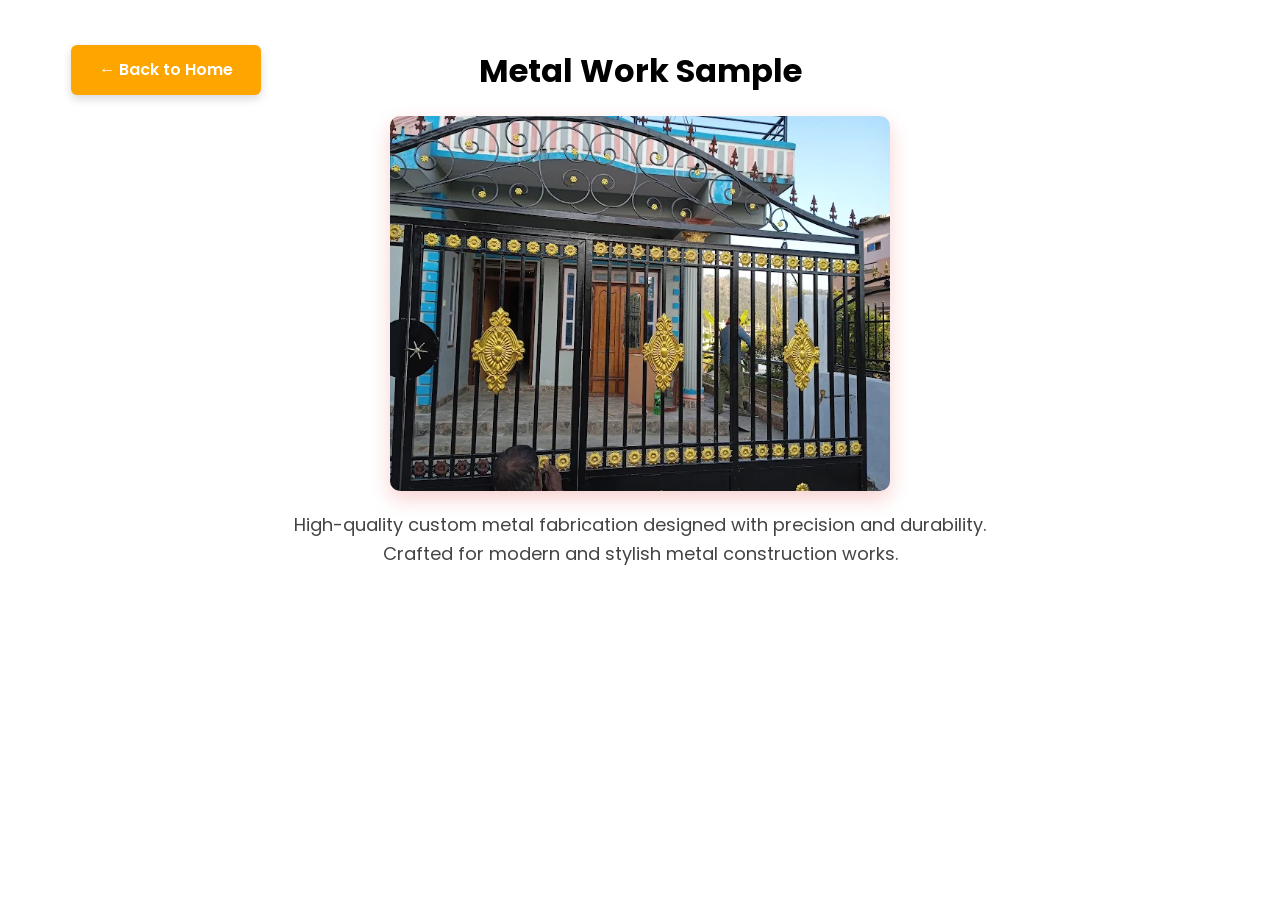
<file: gallery/gallery1.html>
<!DOCTYPE html>
<html lang="en">
<head>
  <meta charset="UTF-8">
  <title>Gallery Image 1 - Shrestha Metal Works</title>

  <link rel="stylesheet" href="../styles.css">
</head>

<body>

<div class="container product-page">

  <h1>Metal Work Sample</h1>

  <img src="../unnamed.webp" alt="Metal Work Sample 1">

  <p>
    High-quality custom metal fabrication designed with precision and durability.
    Crafted for modern and stylish metal construction works.
  </p>

  <a href="../index.html#gallery">← Back to Home</a>

</div>

</body>
</html>
</file>
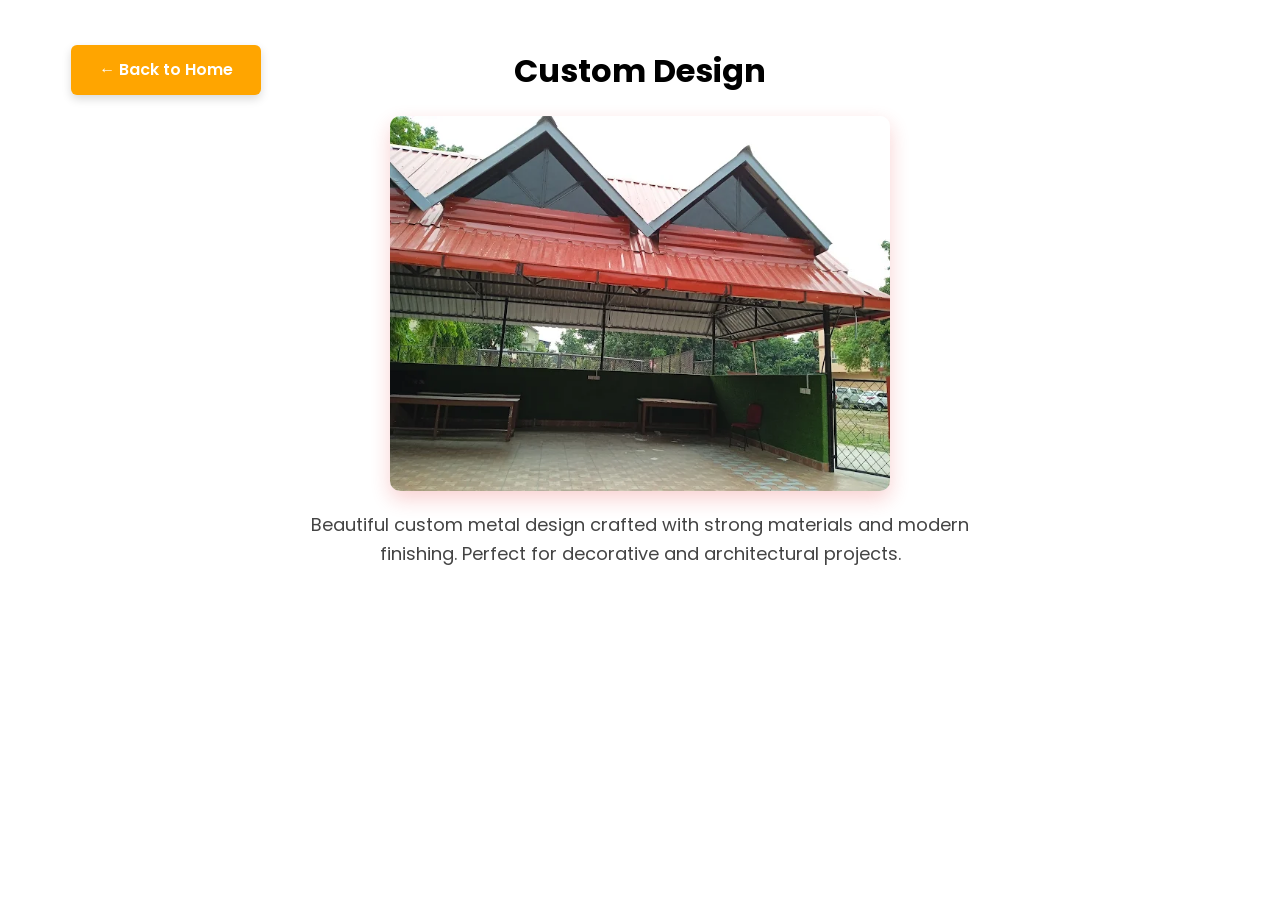
<file: gallery/gallery2.html>
<!DOCTYPE html>
<html lang="en">
<head>
  <meta charset="UTF-8">
  <title>Gallery Image 2 - Shrestha Metal Works</title>

  <link rel="stylesheet" href="../styles.css">
</head>

<body>

<div class="container product-page">

  <h1>Custom Design</h1>

  <img src="../unnamed (1).webp" alt="Custom Design 2">

  <p>
    Beautiful custom metal design crafted with strong materials and modern finishing.
    Perfect for decorative and architectural projects.
  </p>

  <a href="../index.html#gallery">← Back to Home</a>

</div>

</body>
</html>
</file>
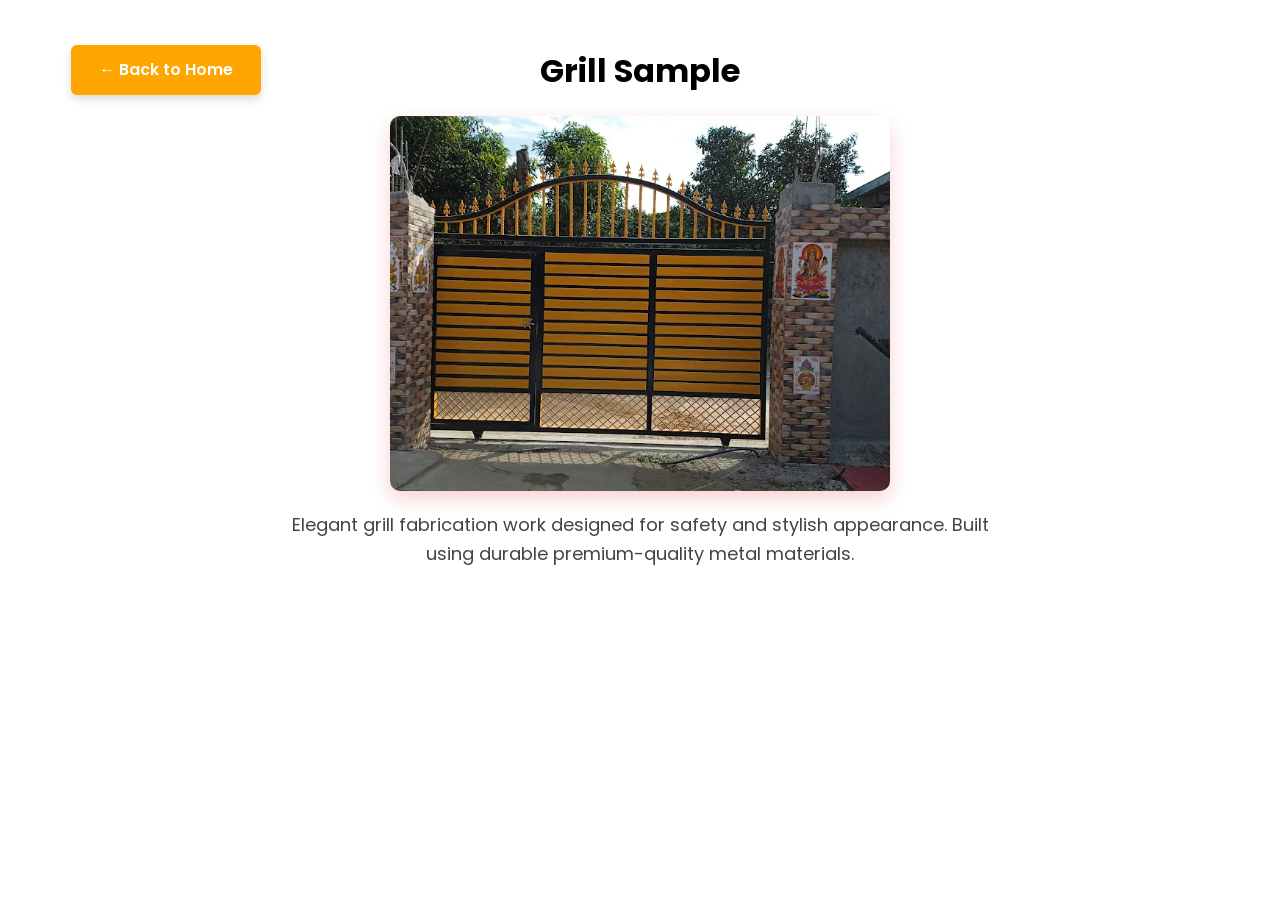
<file: gallery/gallery3.html>
<!DOCTYPE html>
<html lang="en">
<head>
  <meta charset="UTF-8">
  <title>Gallery Image 3 - Shrestha Metal Works</title>

  <link rel="stylesheet" href="../styles.css">
</head>

<body>

<div class="container product-page">

  <h1>Grill Sample</h1>

  <img src="../unnamed (2).webp" alt="Grill Sample">

  <p>
    Elegant grill fabrication work designed for safety and stylish appearance.
    Built using durable premium-quality metal materials.
  </p>

  <a href="../index.html#gallery">← Back to Home</a>

</div>

</body>
</html>
</file>
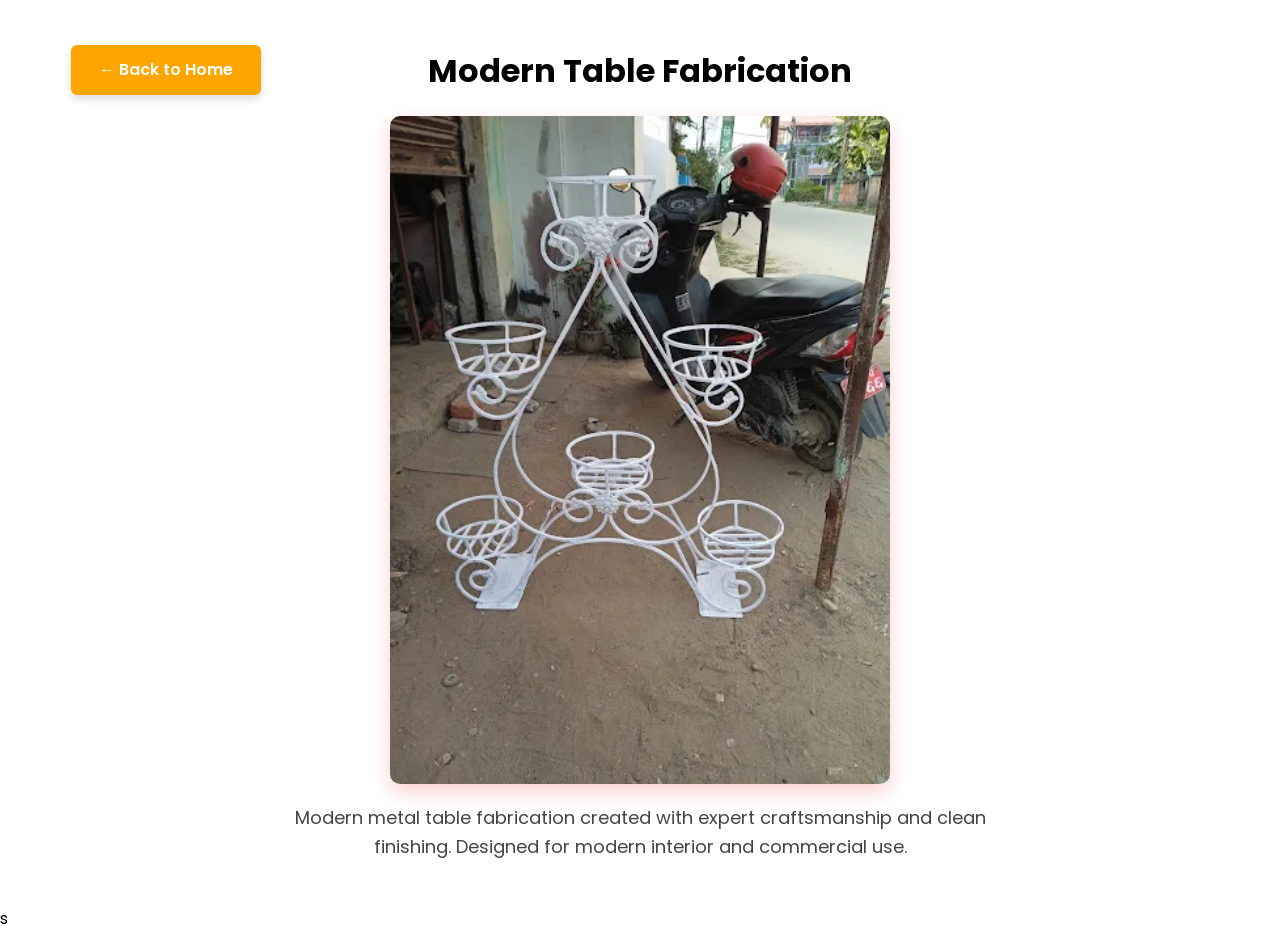
<file: gallery/gallery4.html>
<!DOCTYPE html>
<html lang="en">
<head>
  <meta charset="UTF-8">
  <title>Gallery Image 4 - Shrestha Metal Works</title>

  <link rel="stylesheet" href="../styles.css">
</head>

<body>

<div class="container product-page">

  <h1>Modern Table Fabrication</h1>

  <img src="../unnamed (3).webp" alt="Modern Table Fabrication">

  <p>
    Modern metal table fabrication created with expert craftsmanship and clean finishing.
    Designed for modern interior and commercial use.
  </p>

  <a href="../index.html#gallery">← Back to Home</a>

</div>

</body>
</html>s
</file>
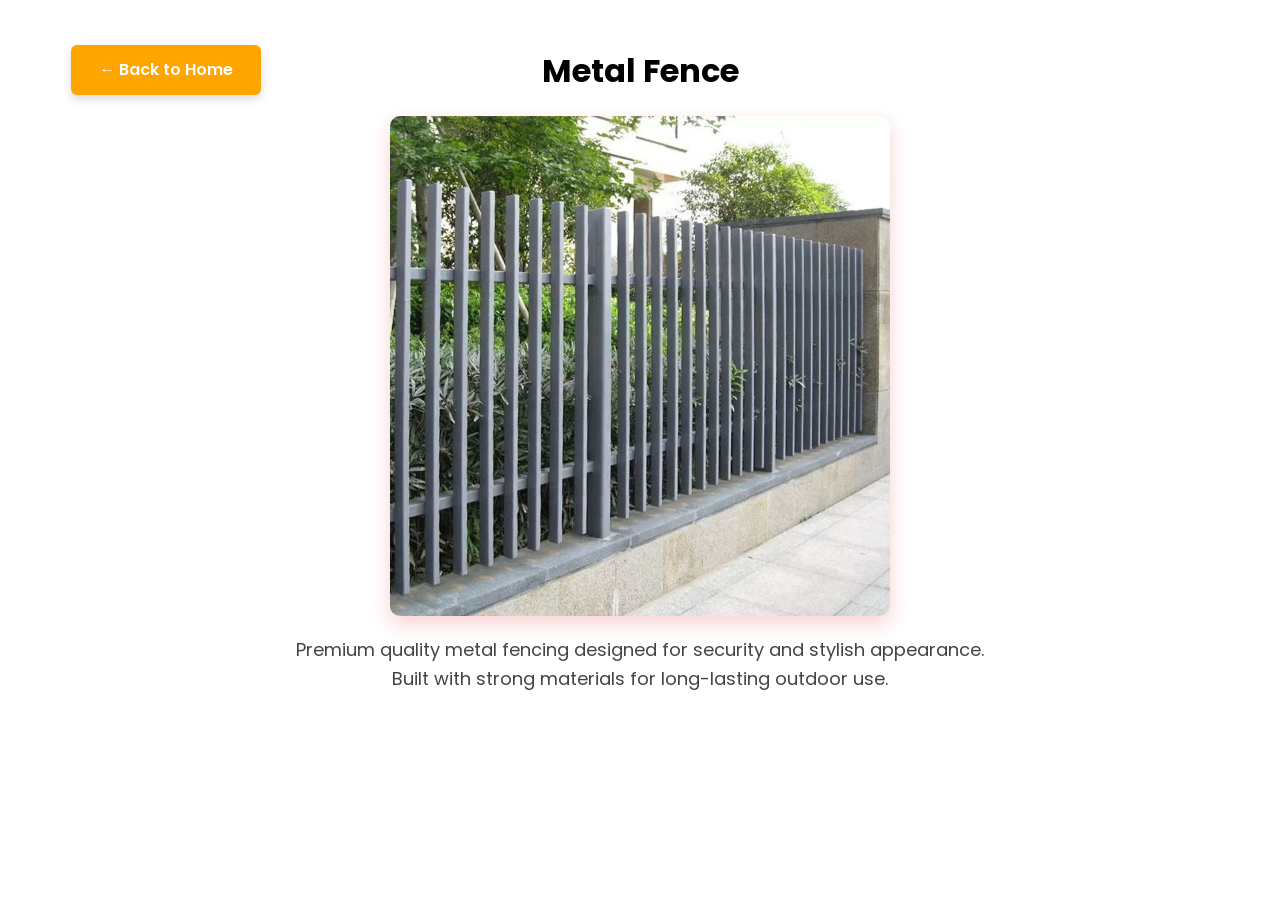
<file: product/product-fence.html>
<!DOCTYPE html>
<html lang="en">
<head>
  <meta charset="UTF-8">
  <title>Metal Fence - Shrestha Metal Works</title>
  <link rel="stylesheet" href="../styles.css">
</head>

<body>

<div class="container product-page">

  <h1>Metal Fence</h1>

  <img src="../fence.jpg" alt="Metal Fence">

  <p>
    Premium quality metal fencing designed for security and stylish appearance.
    Built with strong materials for long-lasting outdoor use.
  </p>

  <a href="../index.html#products">← Back to Home</a>

</div>

</body>
</html>
</file>
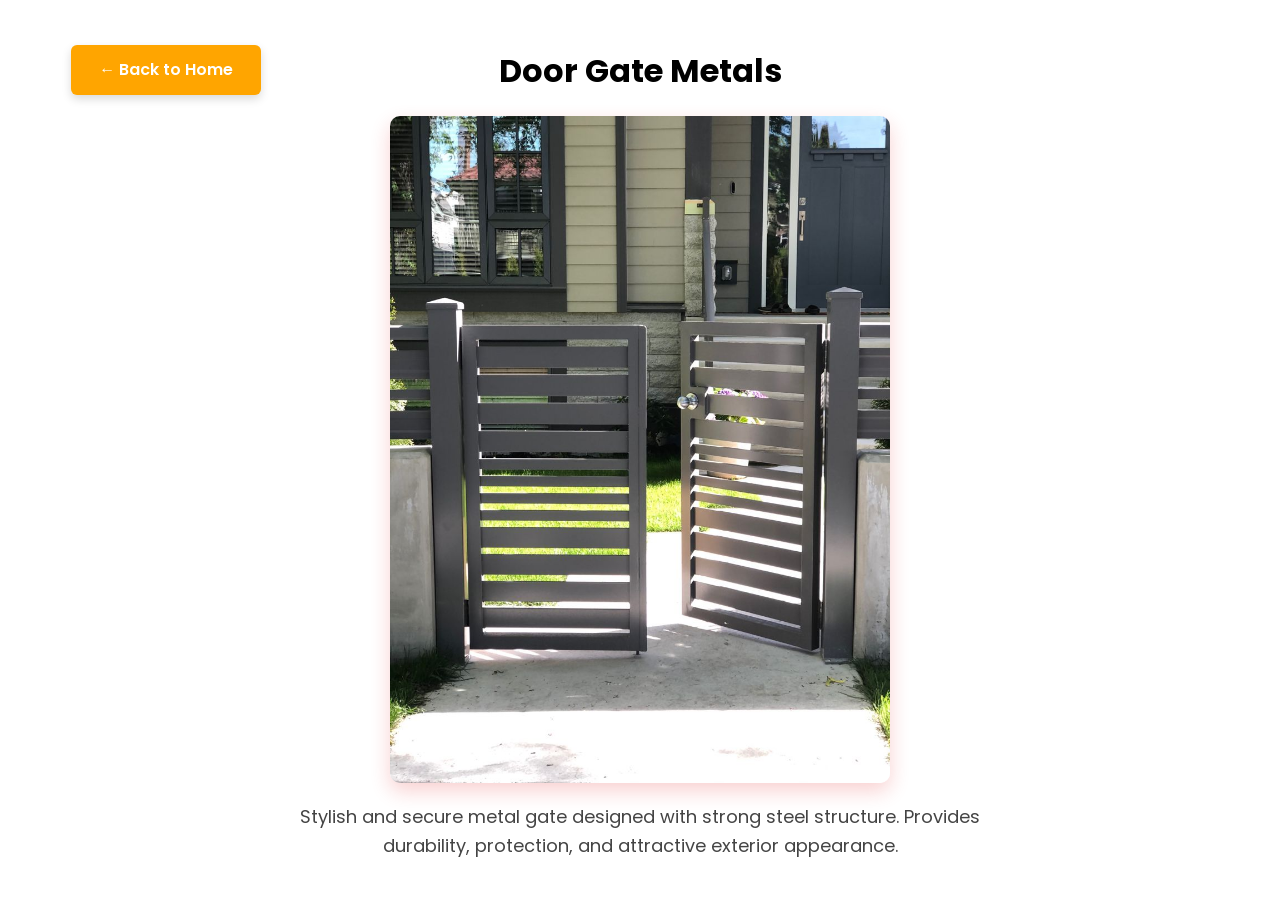
<file: product/product-gate.html>
<!DOCTYPE html>
<html lang="en">
<head>
  <meta charset="UTF-8">
  <title>Door Gate Metals - Shrestha Metal Works</title>
  <link rel="stylesheet" href="../styles.css">
</head>

<body>

<div class="container product-page">

  <h1>Door Gate Metals</h1>

  <img src="../gate.jpg" alt="Door Gate Metals">

  <p>
    Stylish and secure metal gate designed with strong steel structure.
    Provides durability, protection, and attractive exterior appearance.
  </p>

  <a href="../index.html#products">← Back to Home</a>

</div>

</body>
</html>
</file>
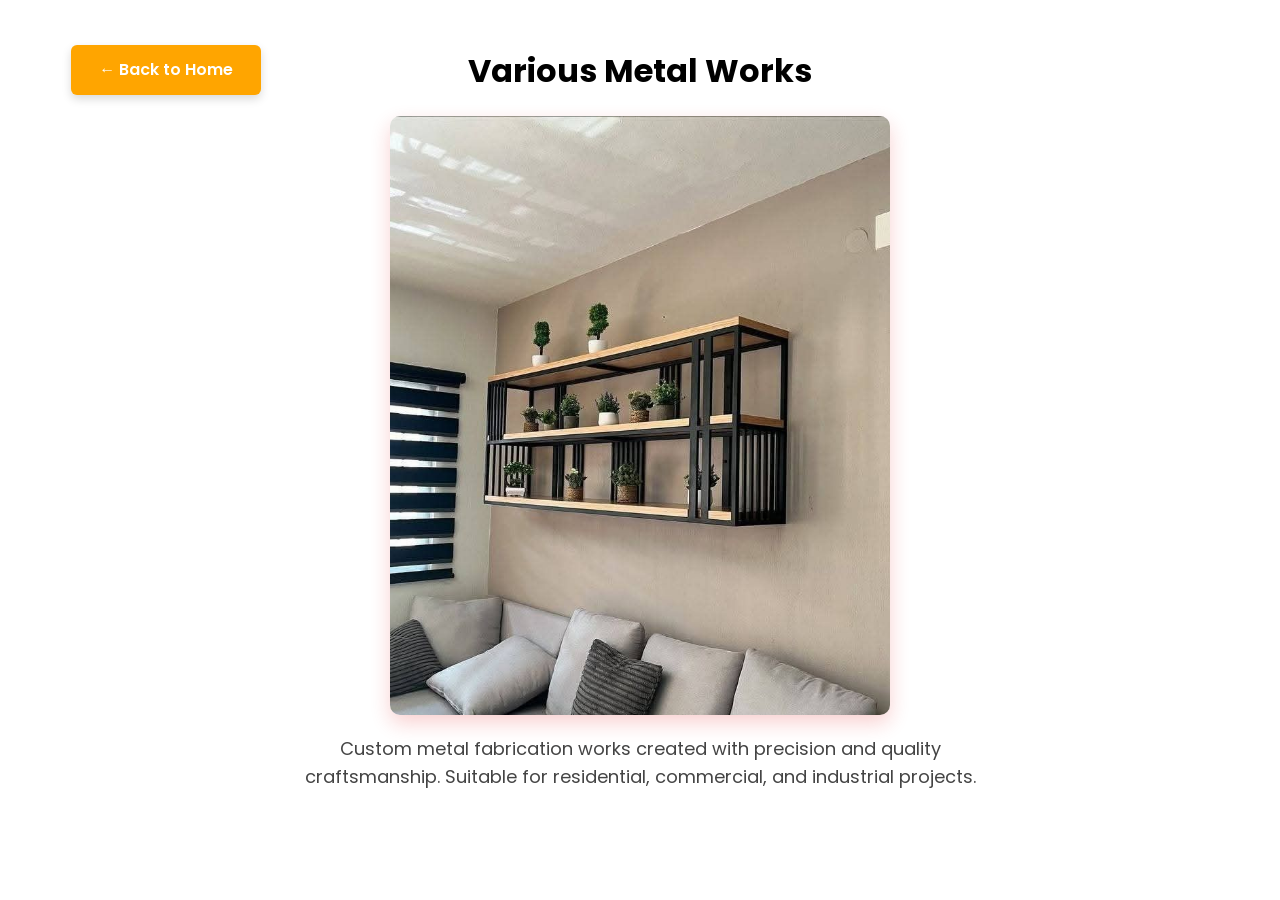
<file: product/product-misc.html>
<!DOCTYPE html>
<html lang="en">
<head>
  <meta charset="UTF-8">
  <title>Various Metal Works - Shrestha Metal Works</title>
  <link rel="stylesheet" href="../styles.css">
</head>

<body>

<div class="container product-page">

  <h1>Various Metal Works</h1>

  <img src="../metal8.jpg" alt="Various Metal Works">

  <p>
    Custom metal fabrication works created with precision and quality craftsmanship.
    Suitable for residential, commercial, and industrial projects.
  </p>

  <a href="../index.html#products">← Back to Home</a>

</div>

</body>
</html>
</file>
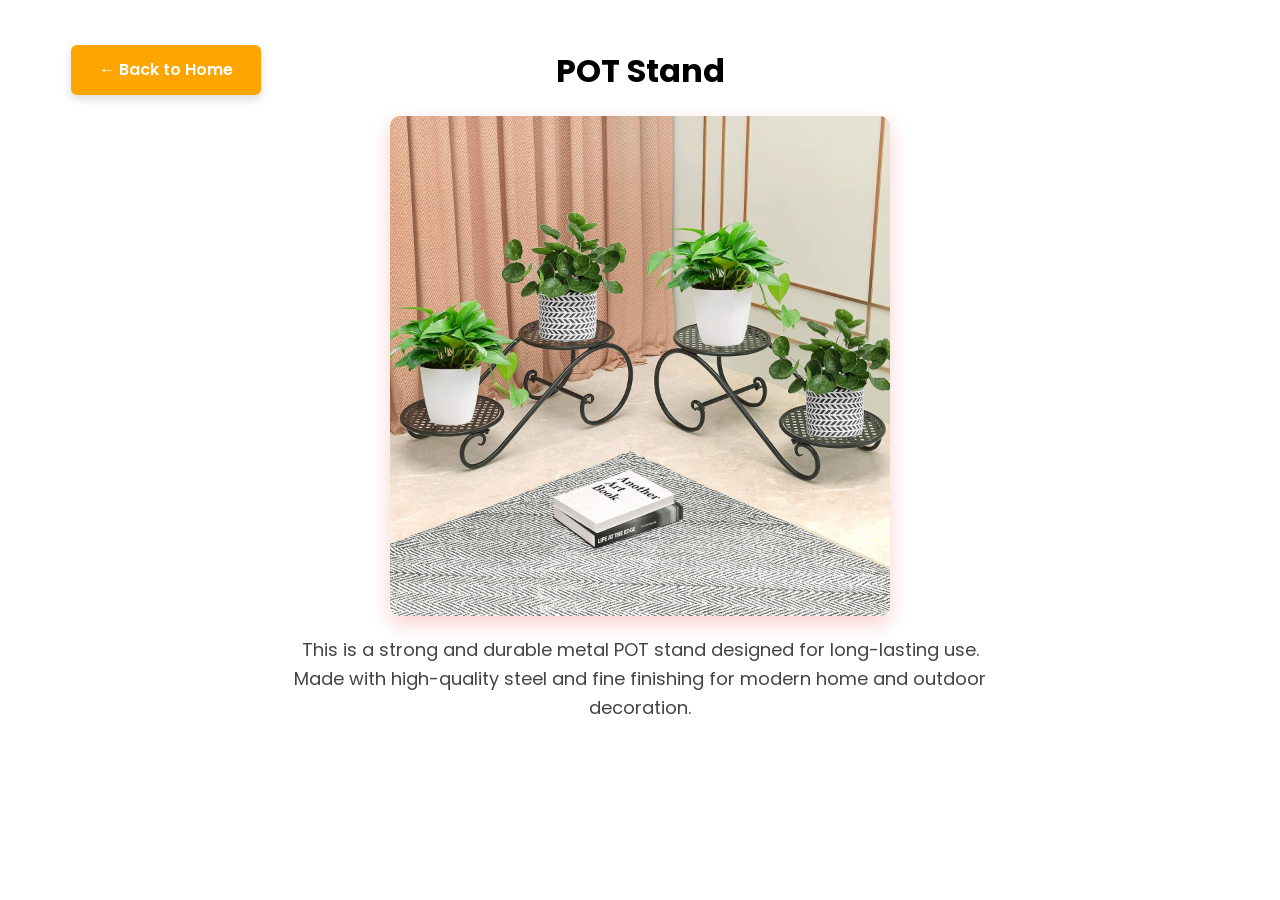
<file: product/product-pot.html>
<!DOCTYPE html>
<html lang="en">
<head>
  <meta charset="UTF-8">
  <title>POT Stand - Shrestha Metal Works</title>
  <link rel="stylesheet" href="../styles.css">
</head>

<body>

<div class="container product-page">

  <h1>POT Stand</h1>

  <img src="../pot2.jpg" alt="POT Stand">

  <p>
    This is a strong and durable metal POT stand designed for long-lasting use.
    Made with high-quality steel and fine finishing for modern home and outdoor decoration.
  </p>

  <a href="../index.html#products">← Back to Home</a>

</div>

</body>
</html>
</file>
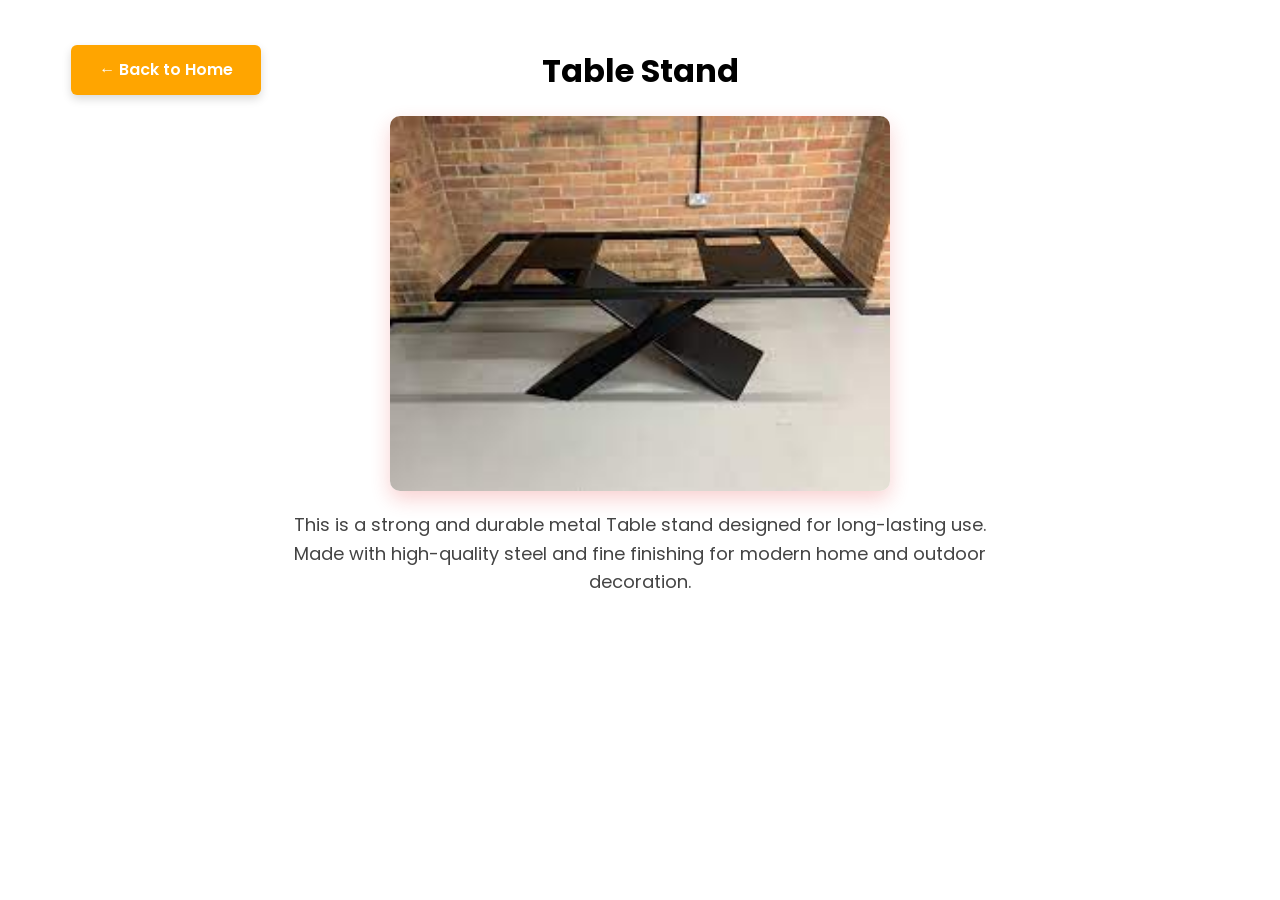
<file: product/product-table.html>
<!DOCTYPE html>
<html lang="en">
<head>
  <meta charset="UTF-8">
  <title>POT Stand - Shrestha Metal Works</title>
  <link rel="stylesheet" href="../styles.css">
</head>

<body>

<div class="container product-page">

  <h1>Table Stand</h1>

  <img src="../table.jpg" alt="Table Stand">

  <p>
    This is a strong and durable metal Table stand designed for long-lasting use.
    Made with high-quality steel and fine finishing for modern home and outdoor decoration.
  </p>

  <a href="../index.html#products">← Back to Home</a>

</div>

</body>
</html>
</file>
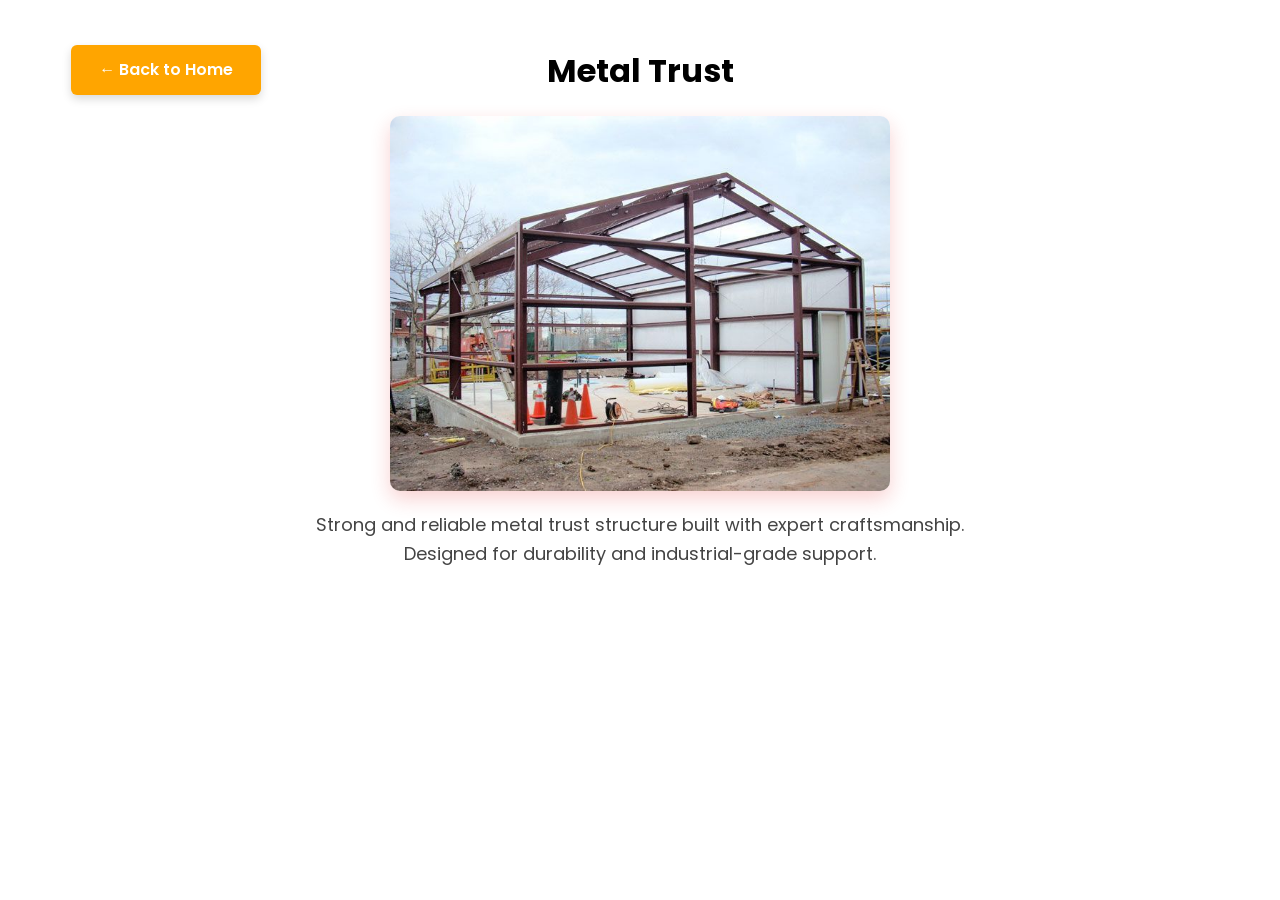
<file: product/product-trust.html>
<!DOCTYPE html>
<html lang="en">
<head>
  <meta charset="UTF-8">
  <title>Metal Trust - Shrestha Metal Works</title>
  <link rel="stylesheet" href="../styles.css">
</head>

<body>

<div class="container product-page">

  <h1>Metal Trust</h1>

  <img src="../trust2.jpg" alt="Metal Trust">

  <p>
    Strong and reliable metal trust structure built with expert craftsmanship.
    Designed for durability and industrial-grade support.
  </p>

  <a href="../index.html#products">← Back to Home</a>

</div>

</body>
</html>
</file>
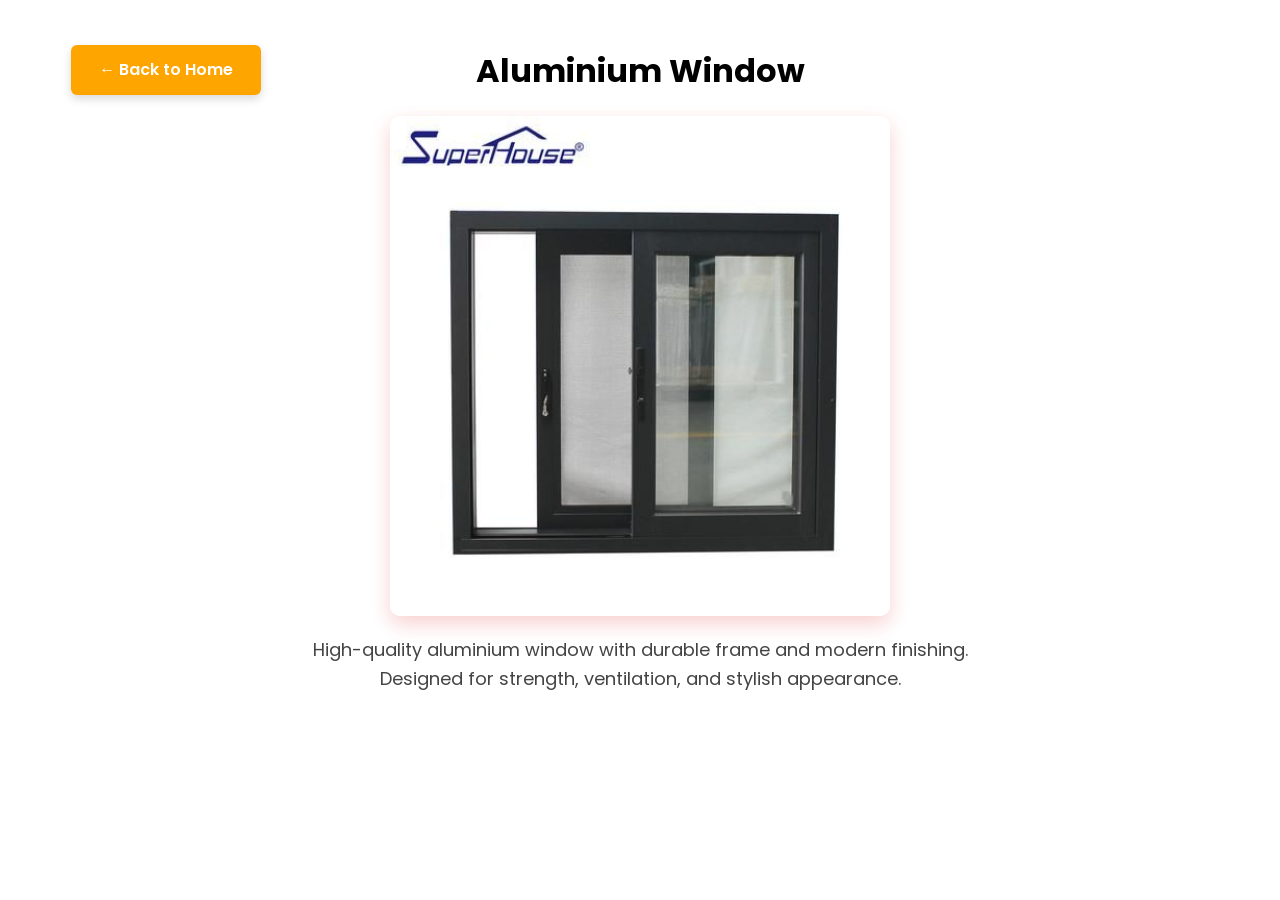
<file: product/product-window.html>
<!DOCTYPE html>
<html lang="en">
<head>
  <meta charset="UTF-8">
  <title>Aluminium Window - Shrestha Metal Works</title>
  <link rel="stylesheet" href="../styles.css">
</head>

<body>

<div class="container product-page">

  <h1>Aluminium Window</h1>

  <img src="../window 4.jpg" alt="Aluminium Window">

  <p>
    High-quality aluminium window with durable frame and modern finishing.
    Designed for strength, ventilation, and stylish appearance.
  </p>

  <a href="../index.html#products">← Back to Home</a>

</div>

</body>
</html>
</file>
<file: styles.css>
/* =========================
   GOOGLE FONT
========================= */
@import url('https://fonts.googleapis.com/css2?family=Poppins:wght@300;400;500;600;700&display=swap');


/* =========================
   BASE STYLES
========================= */

* {
  margin: 0;
  padding: 0;
  box-sizing: border-box;
}

body {
  font-family: 'Poppins', Arial, sans-serif;
  overflow-x: hidden;
  line-height: 1.6;
}

img {
  max-width: 100%;
  height: auto;
  display: block;
}

.container {
  width: 92%;
  max-width: 1200px;
  margin: auto;
}

section {
  padding: 60px 0;
}
/* SMOOTH SCROLL */

html {
  scroll-behavior: smooth;
}

/* =========================
   TOP BAR
========================= */

.top-bar {
  background: rgb(84, 76, 76);
  padding: 4px 0;   /* smaller height */
  border-bottom: 1px solid #ddd;
  font-size: 14px;
}

.top-bar .container {
  display: flex;
  justify-content: space-between;
  align-items: center;
  flex-wrap: wrap;
}

.top-bar a {
  text-decoration: none;
  color: rgb(246, 243, 243);
}

.iso {
  font-weight: 500;
  color: hsl(0, 14%, 95%);
}

/* =========================
   NAVBAR
========================= */

.main-nav {
  background: white;
  padding: 6px 0;
  position: sticky;
  top: 0;
  z-index: 1000;
  box-shadow: 0 2px 8px rgba(0,0,0,0.08);
}

.nav-content {
  display: flex;
  justify-content: space-between;
  align-items: center;
}

/* LOGO SECTION */
.logo {
  display: flex;
  align-items: center;
  gap: 10px;
}

.logo img {
  width: 55px;
}

.company-name h1 {
  font-size: 18px;
  line-height: 1.2;
  color: #d97706;
  font-weight: 700;
}

/* MENU */

.menu {
  display: flex;

  flex-direction: row;   /* horizontal */

  align-items: center;

  justify-content: center;

  gap: 18px;

  list-style: none;   /* remove bullets */

  margin-left: auto;

  padding: 0;
}
/* MENU LINKS */

/* MENU LINKS */

.menu li a {

  text-decoration: none;

  font-size: 16px;

  font-weight: 600;

  color: #d97706;

  padding: 10px 18px;

  border-radius: 8px;

  transition: all 0.3s ease;

  display: inline-block;
}

/* HOVER EFFECT */

.menu li a:hover {

  background: #e07b07;

  color: white;

  transform: scale(1.1);

  box-shadow: 0 4px 10px rgba(55, 55, 54, 0.4);
}

/* CLICK EFFECT */

.menu li a:active {

  transform: scale(0.95);
}


/* HAMBURGER */
.menu-toggle {
  display: none;
  font-size: 28px;
  cursor: pointer;
  color: #d97706;
}



/* =========================
   HERO
========================= */

.hero {
  height: 65vh;
  background:
  linear-gradient(rgba(0,0,0,0.45), rgba(0,0,0,0.45)),
  url('buddha.webp');

  background-size: cover;
  background-position: center;
  background-repeat: no-repeat;

  display: flex;
  justify-content: center;
  align-items: center;
}

.hero-text h1 {
  color: white;
  font-size: 70px;
  text-align: center;
  font-weight: 700;
}

/* =========================
   ABOUT SECTION
========================= */

.about {
  background: #7a2f2f;
  color: white;
  padding: 100px 0;
}

.about .container {

  display: flex;

  justify-content: space-between;

  align-items: center;

  gap: 40px;
}

/* LEFT SIDE TEXT */

.about-text {
  flex: 1;
}

.about-text h2 {
  font-size: 35px;
  margin-bottom: 20px;
}

.about-text p {
  font-size: 25px;
  line-height: 1.8;
}

/* RIGHT SIDE IMAGE */

.about img {

  width: 650px;

  border-radius: 12px;

  box-shadow: 0 8px 20px rgba(0,0,0,0.3);
}

/* =========================
   HEADINGS CENTER
========================= */
.product-item img,
.gallery-grid img {
  cursor: pointer;
  transition: 0.3s ease;
}

.product-item img:hover,
.gallery-grid img:hover {
  transform: scale(1.08);
  box-shadow: 0 10px 20px rgba(0,0,0,0.3);
}

.products h2,
.gallery h2 {
  text-align: center;
  font-size: 38px;
  margin-bottom: 40px;
  color: #d97706;
}



/* =========================
   GRID LAYOUT (4 COLUMN)
========================= */

.product-grid,
.gallery-grid {
  display: grid;
  grid-template-columns: repeat(4, 1fr);
  gap: 20px;

  max-width: 1200px;
  margin: 0 auto;

  justify-items: center;
}

/* =========================
   PRODUCT CARD FIX
========================= */

.product-item {
  display: flex;
  flex-direction: column;
  align-items: center;
}

/* =========================
   IMAGE UNIFORM SIZE
========================= */

.product-item img,
.gallery-grid img {
  width: 100%;
  height: 265px;

  object-fit: cover;
  object-position: center;

  border-radius: 10px;
  border: 2px solid transparent;

  transition: all 0.3s ease;
}

/* =========================
   HOVER EFFECT (ZOOM + ORANGE BORDER)
========================= */

.product-item img:hover,
.gallery-grid img:hover {
  transform: scale(1.08);

  border: 3px solid orange;

  box-shadow: 0 10px 20px rgba(0,0,0,0.25);

  cursor: pointer;
}

/* =========================
   PRODUCT TEXT CENTER
========================= */

.product-item p {
  text-align: center;
  margin-top: 10px;
  font-weight: 600;
}

/* =========================
   CALL SUPPORT BAR
========================= */

.call-support {
  text-align: center;
  background: red;
  padding: 24px 0;   /* small height */
  font-size: 20px;
  font-weight: 600;
  color: white;
  transition: 0.3s ease;
}

/* HOVER EFFECT */

.call-support:hover {
  background: white;
  color: red;
  cursor: pointer;
}

/* =========================
   FOOTER
========================= */

footer {
  background: linear-gradient(135deg, #d1b32e, #f4d03f);
  padding: 50px 0;
  color: #222;
}

/* FOOTER LAYOUT */

.footer-content {
  display: flex;
  justify-content: space-between;
  align-items: flex-start;
  flex-wrap: wrap;
  gap: 40px;
}

/* LEFT SIDE */

.footer-left {
  flex: 1;
  margin-left: -20px; /* little more left */
  transition: 0.3s ease;
  text-align: left;
}

/* LOGO */

.footer-left img {
  width: 100px;
  margin-bottom: 12px;

  transition: transform 0.4s ease;
}

/* LOGO HOVER */

.footer-left img:hover {
  transform: scale(1.12) rotate(3deg);
}

/* CENTER COMPANY */

.footer-links {
  flex: 1;
  text-align: center;
}

/* PRODUCTS LITTLE RIGHT */

.footer-links:last-child {
  position: relative;
  left: 35px;
}

/* TITLES */

.footer-links h4 {
  font-size: 22px;
  margin-bottom: 18px;
  color: #7a2f2f;
}

/* LINKS */

.footer-links ul {
  list-style: none;
}

.footer-links ul li {
  margin-bottom: 10px;
}

/* LINK STYLE */

.footer-links a {
  text-decoration: none;
  color: #222;
  font-weight: 500;

  transition: all 0.3s ease;

  display: inline-block;
}

/* ZOOM EFFECT */

.footer-links a:hover {
  color: white;

  transform: scale(1.12) translateX(5px);

  text-shadow: 0 3px 8px rgba(0,0,0,0.3);
}

/* FOOTER LEFT TEXT */

.footer-left p {
  margin-bottom: 8px;
  transition: 0.3s ease;
}

.footer-left p:hover {
  transform: translateX(5px);
  color: white;
}

/* FOOTER BOTTOM */

.footer-bottom {
  text-align: center;
  font-size: 12px;
  color: #444;

  padding: 6px 0;
  margin: 0;

  border-top: 1px solid rgba(0,0,0,0.15);
}
.container {
  flex: 1;
}

/* =========================
   TESTIMONIALS
========================= */

.testimonials {
  background: #fff8e1;
  text-align: center;
  padding: 93px 0;
}

/* HEADING */
.testimonials h2 {
  font-size: 42px;
  color: #d97706;
  margin-bottom: 50px;

  position: relative;
  left: 10px; /* little bit right */
}

/* GRID */
.testimonial-grid {
  display: grid;
  grid-template-columns: repeat(auto-fit, minmax(260px, 1fr));
  gap: 25px;
}

/* CARD */
.testimonial {
  background: white;
  padding: 25px;
  border-radius: 14px;

  box-shadow: 0 4px 12px rgba(0,0,0,0.1);

  transition: all 0.35s ease;
}

/* HOVER EFFECT */
.testimonial:hover {
  transform: translateY(-12px) scale(1.03);

  background: #fff3e0;

  box-shadow: 0 12px 25px rgba(0,0,0,0.2);

  cursor: pointer;
}

/* STARS */
.stars {
  color: #f5b301;
  font-size: 22px;
  margin-bottom: 12px;
  letter-spacing: 3px;
}

/* REVIEW TEXT */
.testimonial p {
  font-size: 16px;
  margin-bottom: 15px;
  color: #444;
}

/* NAME */
.testimonial h4 {
  color: #d97706;
  font-size: 17px;
}
/* =========================
   LOADING SCREEN
========================= */

#loader {
  position: fixed;
  width: 100%;
  height: 100vh;

  background: #111;

  display: flex;
  flex-direction: column;

  justify-content: center;
  align-items: center;

  z-index: 99999;

  transition: opacity 0.6s ease, visibility 0.6s ease;
}

/* SPINNER */

.spinner {
  width: 70px;
  height: 70px;

  border: 6px solid #444;
  border-top: 6px solid orange;

  border-radius: 50%;

  animation: spin 1s linear infinite;

  margin-bottom: 20px;
}

/* TEXT */

#loader h2 {
  color: white;
  font-size: 28px;
  letter-spacing: 2px;
}

/* SPIN ANIMATION */

@keyframes spin {
  100% {
    transform: rotate(360deg);
  }
}

/* HIDE LOADER */

.loader-hidden {
  opacity: 0;
  visibility: hidden;
}



/* PRODUCT DESCRIPTION */

.product-page p {
  font-size: 18px;
  color: #444;
  max-width: 700px;
  margin: auto;
  line-height: 1.6;
}

.product-page a {
  display: inline-block;
  margin-top: 20px;
  color: #d97706;
  font-weight: bold;
  text-decoration: none;
  position: absolute;
  top: 20px;
  left: 20px;
  display: inline-block;
  margin-top: 25px;
  padding: 12px 28px;
  background: orange;
  color: white;
  text-decoration: none;
  font-weight: 600;
  border-radius: 6px;   /* rectangle shape */
  transition: all 0.3s ease;
  box-shadow: 0 4px 10px rgba(0,0,0,0.15);
}

/* HOVER EFFECT */

.product-page a:hover {

  background: #d97706;
  transform: scale(1.08);
  box-shadow: 0 8px 18px rgba(0,0,0,0.25);
}

/* CLICK EFFECT */

.product-page a:active {
  transform: scale(0.96);
}

.product-image img {
  display: block;
  margin: 0 auto;
  
}

.product-page {
  text-align: center;
  padding: 45px 0;
  position: relative;
  
}

.product-page img {
  width: 500px;
  height: auto;
  border-radius: 10px;
  margin: 20px 0;
  box-shadow: 0 8px 20px rgba(226, 23, 23, 0.2);
  display: block;
  margin-left: auto;
  margin-right: auto;
}





/* =========================
   TESTIMONIALS
========================= */

.testimonials {
  background: #fff8e1;
  text-align: center;
}

.testimonial-grid {
  display: grid;
  grid-template-columns: repeat(auto-fit, minmax(250px, 1fr));
  gap: 20px;
}

.testimonial {
  background: white;
  padding: 20px;
  border-radius: 10px;
  box-shadow: 0 3px 10px rgba(0,0,0,0.1);
}

/* =========================
   FLOATING BUTTONS
========================= */

.whatsapp-float,
.map-float {
  position: fixed;
  right: 15px;
  display: flex;
  align-items: center;
  gap: 8px;
  padding: 10px 14px;
  border-radius: 40px;
  color: white;
  text-decoration: none;
  font-weight: 600;
  z-index: 999;
  box-shadow: 0 4px 10px rgba(0,0,0,0.2);
  transition: 0.3s ease;
}

.whatsapp-float {
  bottom: 20px;
  background: #25D366;
}

.map-float {
  bottom: 85px;
  background: #4285F4;
}

.whatsapp-float img,
.map-float img {
  width: 28px;
  height: 28px;
}

.whatsapp-float:hover,
.map-float:hover {
  transform: scale(1.05);
}

.whatsapp-float span,
.map-float span {
  display: inline;
  font-size: 14px;
}


/* =========================
   ANIMATION
========================= */

@keyframes fadeIn {
  from { opacity: 0; transform: translateY(20px); }
  to { opacity: 1; transform: translateY(0); }
}
.product-box {
    text-align: center;
}

.product-image img {
    width: 400px;
    max-width: 100%;

    display: block;
    margin-left: auto;
    margin-right: auto;

    border-radius: 10px;
}

/* =========================
   MOBILE RESPONSIVE FIX
========================= */

@media screen and (max-width: 768px) {

  /* TOP BAR SMALL */

  .top-bar {
    padding: 3px 0;
    font-size: 11px;
  }

  .top-bar .container {
    display: flex;
    justify-content: space-between;
    align-items: center;

    flex-wrap: nowrap;
    gap: 5px;
  }

  .top-bar a,
  .iso {
    font-size: 10px;
    white-space: nowrap;
  }

  /* NAVBAR */

  .main-nav {
    padding: 4px 0;
  }

  .logo img {
    width: 42px;
  }

  .company-name h1 {
    font-size: 12px;
    line-height: 1.2;
  }

  /* =========================
   HAMBURGER
========================= */

.menu-toggle {

  display: none;

  flex-direction: column;

  justify-content: space-between;

  width: 32px;
  height: 24px;

  cursor: pointer;

  z-index: 2000;
}

/* LINES */

.menu-toggle span {

  width: 100%;
  height: 3px;

  background: #d97706;

  border-radius: 5px;

  transition: 0.3s ease;
}
  /* MENU */

  .menu {
    display: none;

    position: absolute;
    top: 100%;
    left: 0;

    width: 100%;

    flex-direction: column;

    background: white;

    box-shadow: 0 5px 10px rgba(0,0,0,0.1);

    z-index: 999;
  }

  .menu.show {
    display: flex;
  }

  .menu li {
    width: 100%;
    text-align: center;
  }

  .menu li a {
    display: block;
    padding: 14px;
    font-size: 16px;
  }

  /* HERO */

  .hero {
    height: 55vh;
  }

  .hero-text h1 {
    font-size: 26px;
    line-height: 1.4;
    padding: 0 10px;
  }

  /* ABOUT */

  .about .container {
    flex-direction: column;
    text-align: center;
  }

  .about-text p {
    font-size: 18px;
  }

  .about img {
    width: 100%;
  }

  /* PRODUCT GRID */

  .product-grid,
  .gallery-grid {
    grid-template-columns: repeat(2, 1fr);
    gap: 12px;
  }

  /* IMAGE FIX */

  .product-item img,
  .gallery-grid img {
    height: 160px;
    object-fit: cover;
  }

  /* FOOTER */

  .footer-content {
    flex-direction: column;
    text-align: center;
  }

  .footer-links:last-child {
    left: 0;
  }

  /* FLOAT BUTTON */

  .whatsapp-float span,
  .map-float span {
    display: none;
  }
  .menu-toggle {
  display: flex;
}
  
}
</file>
